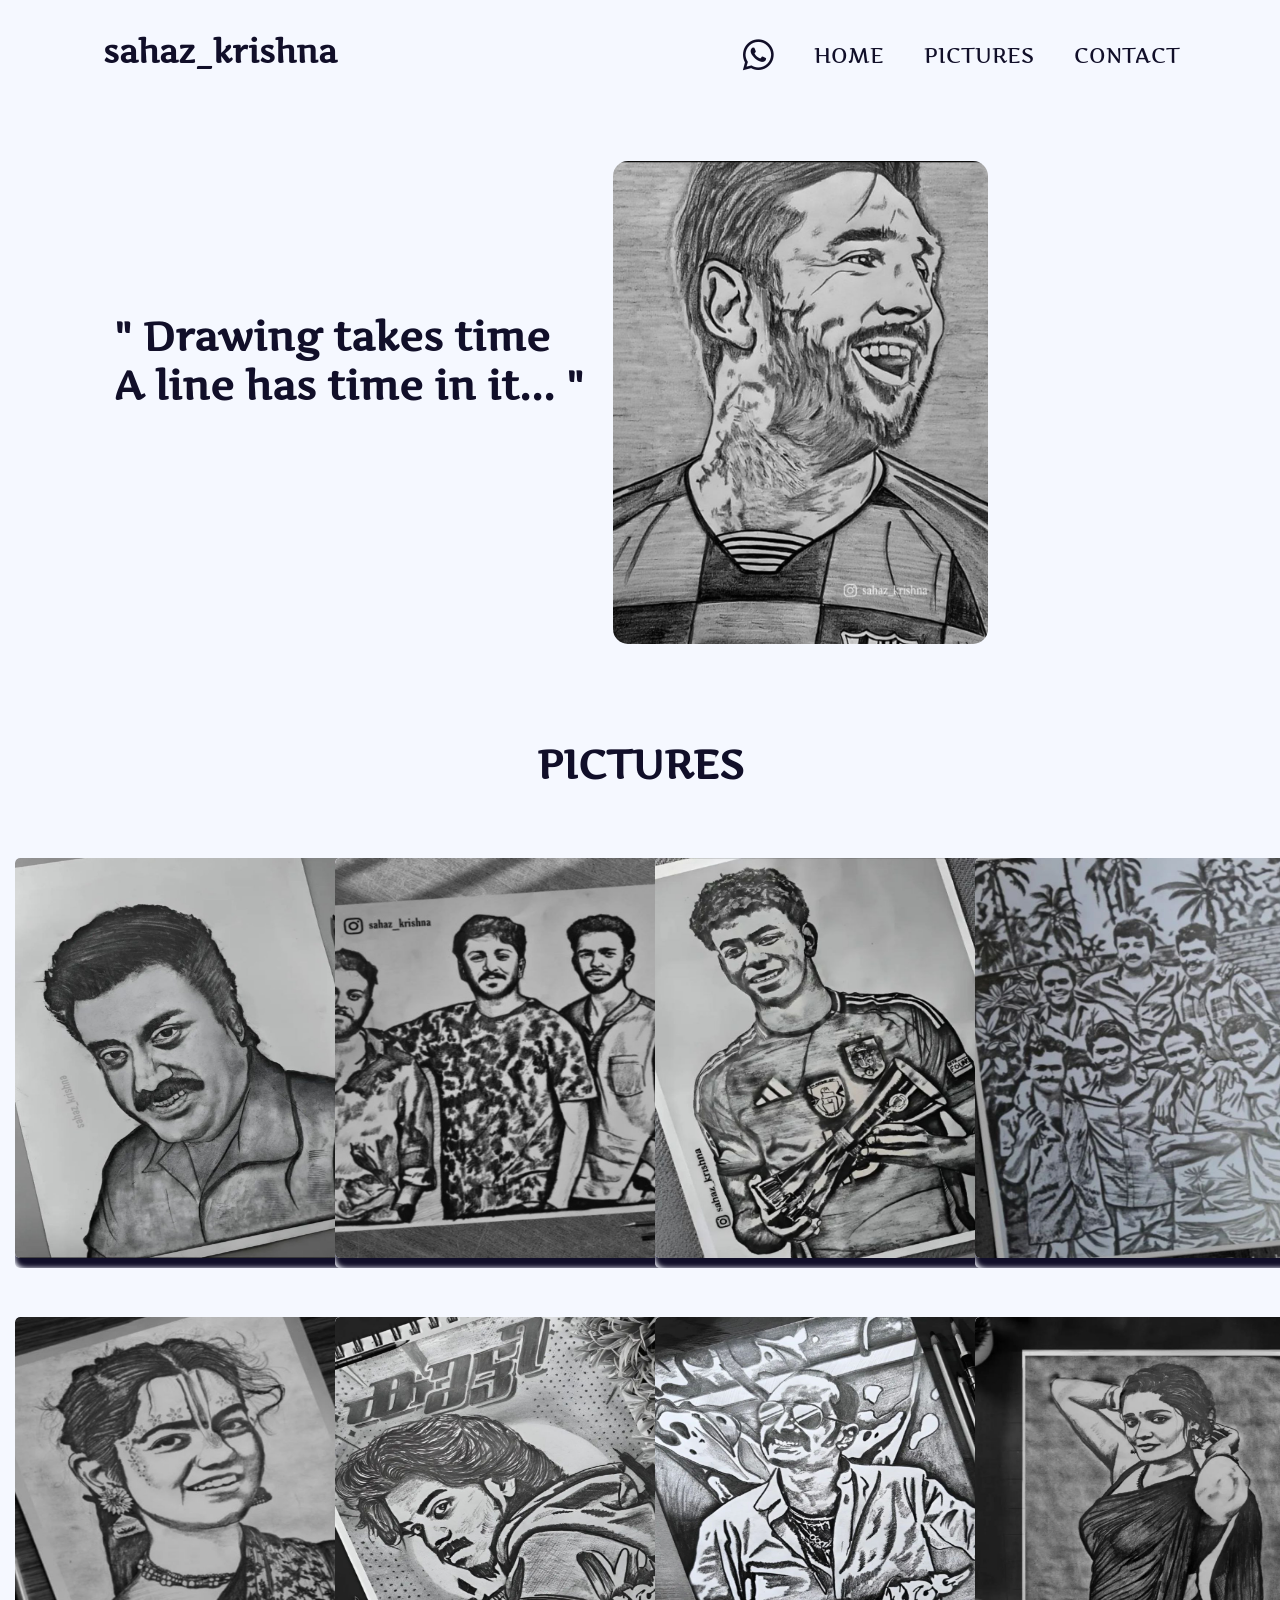
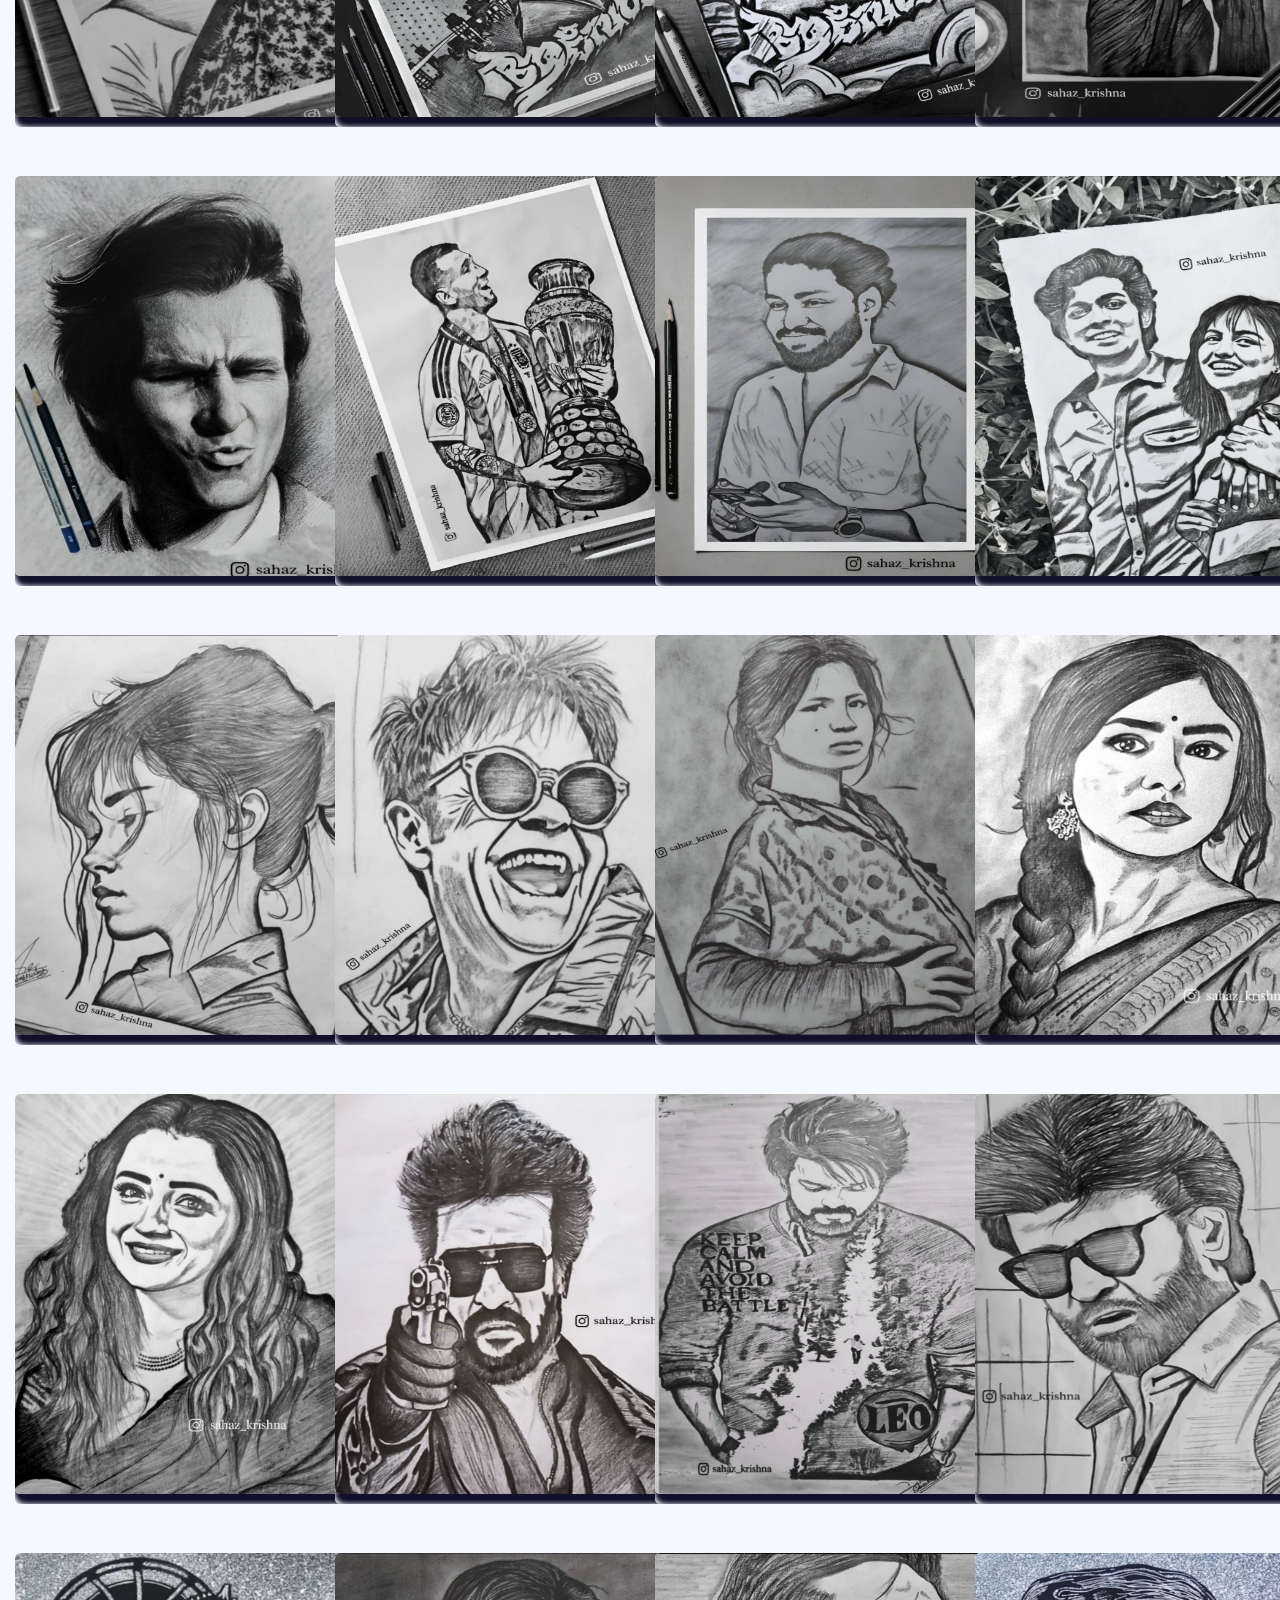
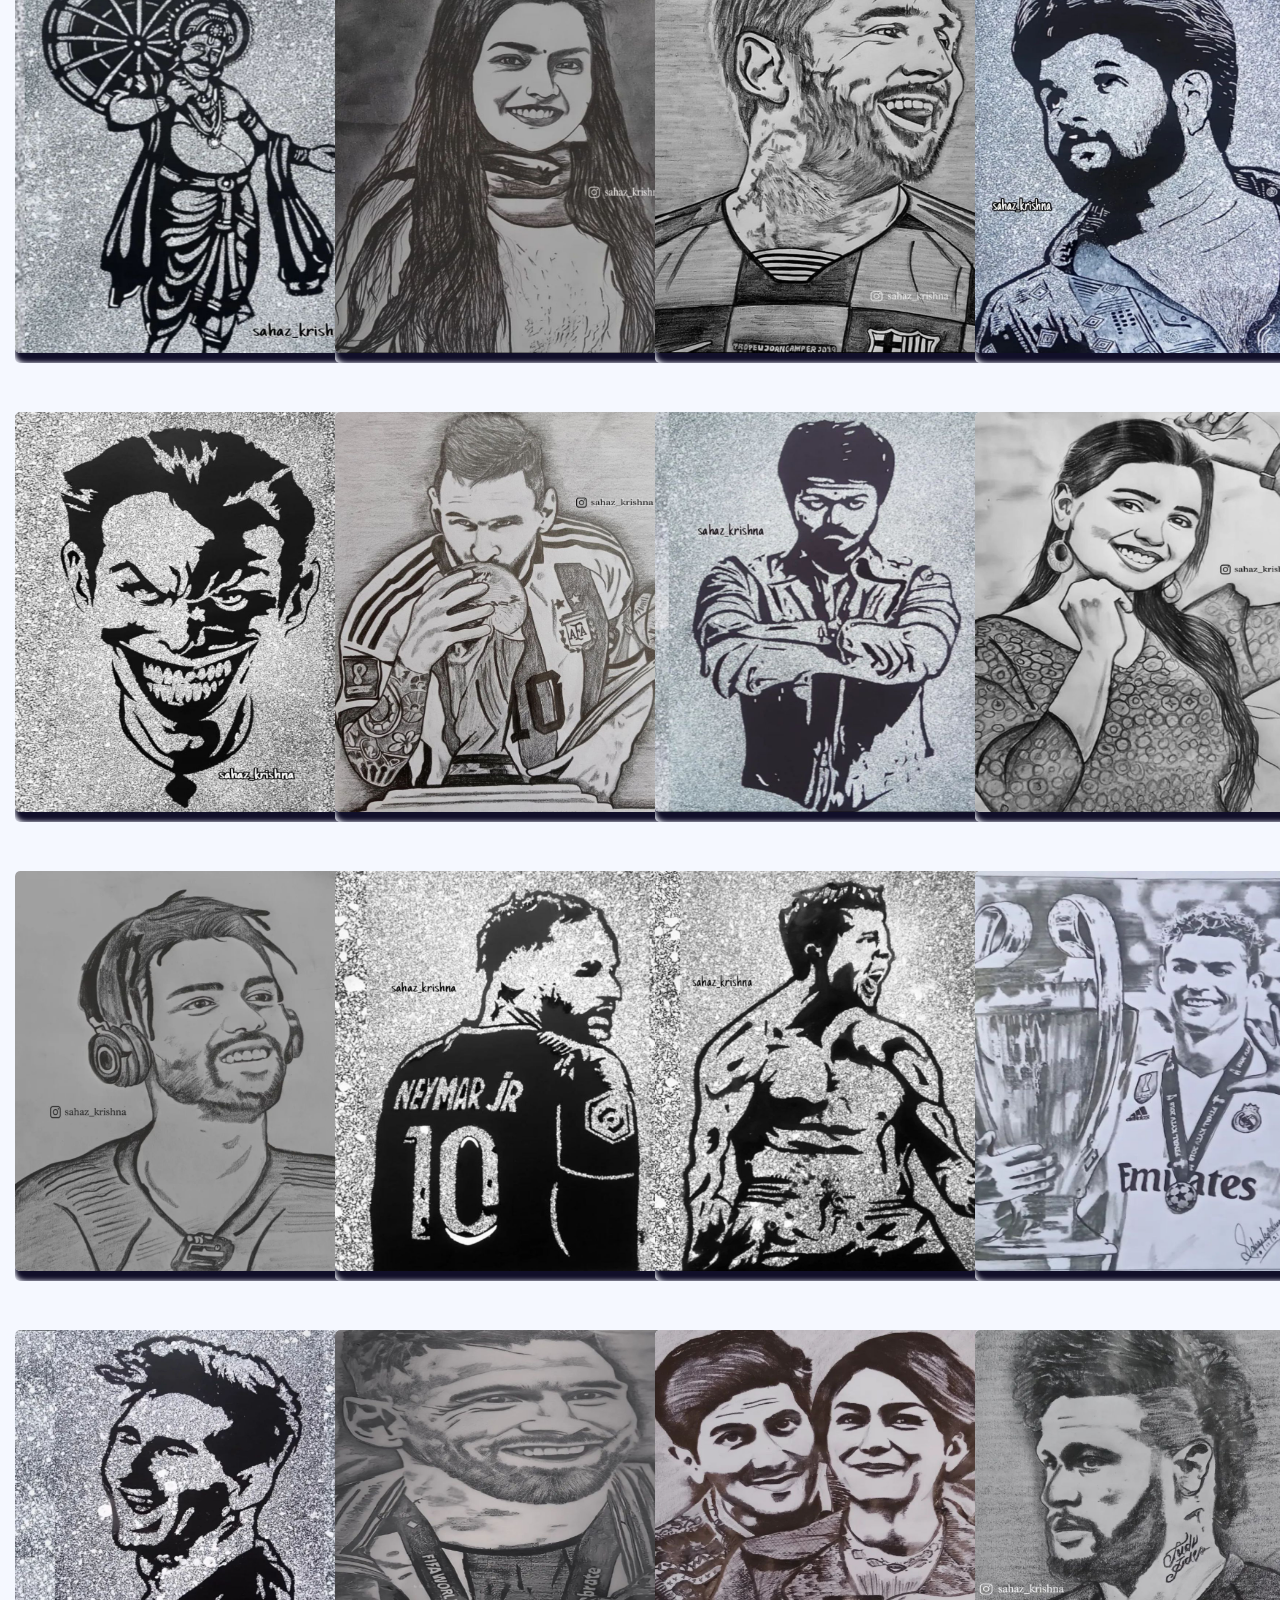
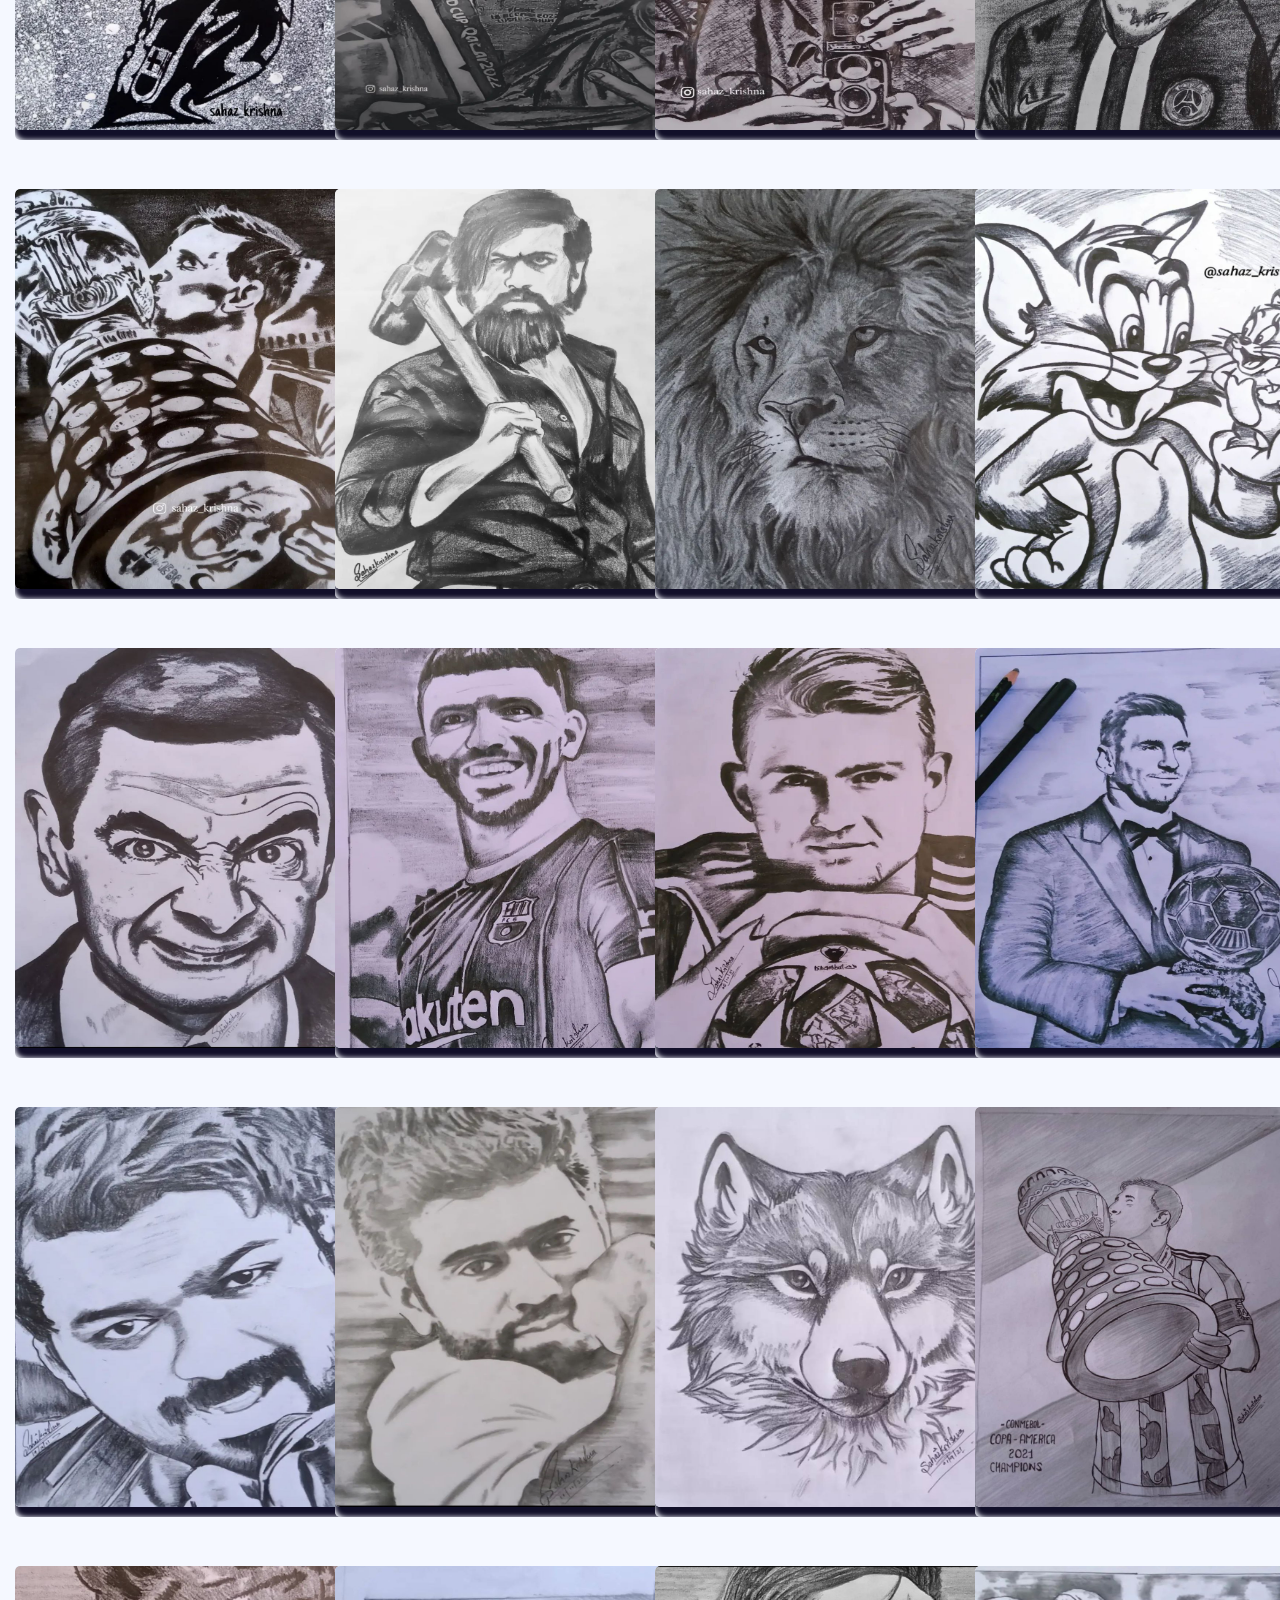
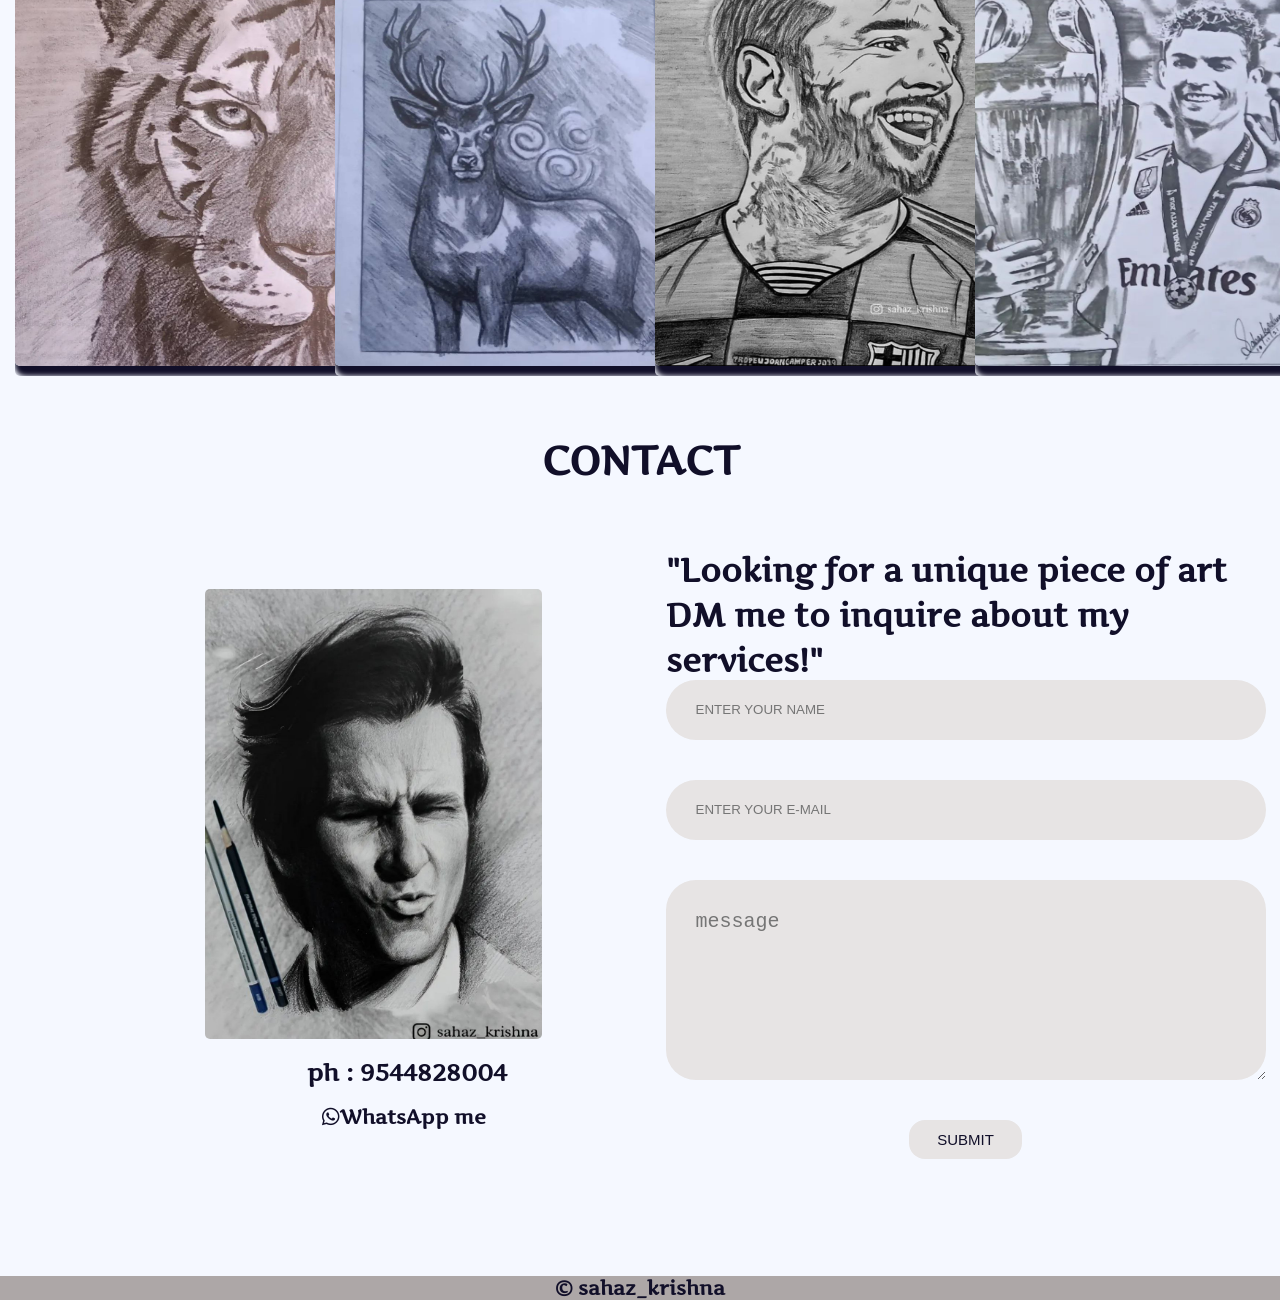
<file: index.html>
<!DOCTYPE html>
<html lang="en">
<head>
    <meta charset="UTF-8">
    <meta name="viewport" content="width=device-width, initial-scale=1.0">
    <link rel="shortcut icon" href="images/photo23messi.jpg">
    <title>sahaz_krishna</title>
    <link rel="preconnect" href="https://fonts.googleapis.com">
    <link rel="preconnect" href="https://fonts.gstatic.com" crossorigin>
    <link href="https://fonts.googleapis.com/css2?family=Artifika&family=Orbitron:wght@400..900&family=Share+Tech+Mono&display=swap" rel="stylesheet">
    <link rel="stylesheet" href="https://cdnjs.cloudflare.com/ajax/libs/font-awesome/6.7.1/css/all.min.css" integrity="sha512-5Hs3dF2AEPkpNAR7UiOHba+lRSJNeM2ECkwxUIxC1Q/FLycGTbNapWXB4tP889k5T5Ju8fs4b1P5z/iB4nMfSQ==" crossorigin="anonymous" referrerpolicy="no-referrer" />
    <link rel="stylesheet" href="style.css">
    <link rel="stylesheet" media="screen and (max-width:450px)" href="phone.css">
    
    
</head>
<body>
<div id="home">
    <div class="navbar" >
        <div class="logo">
            <h1>sahaz_krishna</h1>
        </div>
        <div class="phnwa">
            <a href="https://wa.me/919544828004"><p class="fa-brands fa-whatsapp"></p></a>
        </div>
        <div class="travel">
            <i onclick="rembar()" class="fa-solid fa-xmark" ></i>
            <i onclick="bar()" class="fa-solid fa-bars"></i>
            <ul>
                <li><a href="https://wa.me/919544828004"><p class="fa-brands fa-whatsapp"></p></a></li>
                <li><a class="a" href="#home">HOME</a></li>
                <li><a class="a" href="#pictures">PICTURES</a></li>
                <li><a class="a" href="#contact">CONTACT</a></li>
            </ul>
        </div>
        
    </div>
    <!-- ...........photo............................................... -->
    <div class="text">
        <div class="text1">
            <h1>&quot Drawing takes time <br> A line has time in it... &quot <br></h1>
        </div>
        <div class="card">
            <div class="logo2">
                <div class="front">
                </div>
                <div class="back">
                    <h2>Reach out to me for professional inquiries</h2>
                    <a class="inst" href="https://www.instagram.com/sahaz_krishna?utm_source=ig_web_button_share_sheet&igsh=ZDNlZDc0MzIxNw=="><p class="fa-brands fa-instagram"></p>sahaz_krishna</a>
                    <br>
                    <h2>ph : 9544828004</h2>
                    <br>
                    <a class="waa" href="https://wa.me/919544828004"><p class="fa-brands fa-whatsapp"></p>WhatsApp me</a>
                </div>
            </div>
        </div>
    </div>
    
</div>
    <!-- .....................pictures........................................ -->
<div id="pictures">
    <div class="pictures" id="#pic">
        <h1>PICTURES</h1>
        <div class="grid">
            <div>
                <img src="images/photo1.jpg" alt="1">
            </div>
            <div>
                <img src="images/photo2.jpg" alt="2">
            </div>
            <div>
                <img src="images/photo3lamineyamal.jpg" alt="3">
            </div>
            <div>
                <img src="images/photo4cinima.jpg" alt="4">
            </div>
        </div>
        <div class="grid">
            <div>
                <img src="images/photo5.jpg" alt="5">
            </div>
            <div>
                <img src="images/photokuttiavesham6.jpg" alt="6">
            </div>
            <div>
                <img src="images/photo7avesham.jpg" alt="7">
            </div>
            <div>
                <img src="images/photo8.jpg" alt="8">
            </div>
        </div>
        <div class="grid">
            <div>
                <img src="images/photosigma9.jpg" alt="9">
            </div>
            <div>
                <img src="images/photomessi10.jpg" alt="10">
            </div>
            <div>
                <img src="images/photozodes11.jpg" alt="11">
            </div>
            <div>
                <img src="images/photo12premlu.jpg" alt="12">
            </div>
        </div>
        <div class="grid">
            <div>
                <img src="images/photo13.jpg" alt="13">
            </div>
            <div>
                <img src="images/photo14elonmusk.jpg" alt="14">
            </div>
            <div>
                <img src="images/photo15.jpg" alt="15">
            </div>
            <div>
                <img src="images/photo16.jpg" alt="16">
            </div>
        </div>
        <div class="grid">
            <div>
                <img src="images/photo17.jpg" alt="17">
            </div>
            <div>
                <img src="images/photo18kabali.jpg" alt="18">
            </div>
            <div>
                <img src="images/photo19vijay.jpg" alt="19">
            </div>
            <div>
                <img src="images/photo20kabali.jpg" alt="20">
            </div>
        </div>
        <div class="grid">
            <div>
                <img src="images/photo21maveli.jpg" alt="21">
            </div>
            <div>
                <img src="images/photo22.jpg" alt="22">
            </div>
            <div>
                <img src="images/photo23messi.jpg" alt="23">
            </div>
            <div>
                <img src="images/photo24.jpg" alt="24">
            </div>
        </div>
        <div class="grid">
            <div>
                <img src="images/photo25joker.jpg" alt="25">
            </div>
            <div>
                <img src="images/photo26messicup.jpg" alt="26">
            </div>
            <div>
                <img src="images/photovijay27.jpg" alt="27">
            </div>
            <div>
                <img src="images/photo28.jpg" alt="28">
            </div>
        </div>
        <div class="grid">
            <div>
                <img src="images/photo29thoopi.jpg" alt="29">
            </div>
            <div>
                <img src="images/photo30neymar.jpg" alt="30">
            </div>
            <div>
                <img src="images/photo31ronaldo.jpg" alt="31">
            </div>
            <div>
                <img src="images/ronaldo46.jpg" alt="46">
            </div>
        </div>
        <div class="grid">
            <div>
                <img src="images/messi32.jpg" alt="33">
            </div>
            <div>
                <img src="images/messi33.jpg" alt="33">
            </div>
            <div>
                <img src="images/dhulkar34.jpg" alt="34">
            </div>
            <div>
                <img src="images/neymar35.jpg" alt="35">
            </div>
        </div>
        <div class="grid">
            <div>
                <img src="images/messi36.jpg" alt="36">
            </div>
            <div>
                <img src="images/rocky38.jpg" alt="38">
            </div>
            <div>
                <img src="images/lion40.jpg" alt="40">
            </div>
            <div>
                <img src="images/tomandjerry41.jpg" alt="41">
            </div>
        </div>
        <div class="grid">
            <div>
                <img src="images/mrbean42.jpg" alt="42">
            </div>
            <div>
                <img src="images/barca43.jpg" alt="43">
            </div>
            <div>
                <img src="images/photo44.jpg" alt="44">
            </div>
            <div>
                <img src="images/messi45.jpg" alt="45">
            </div>
        </div>
        <div class="grid">
            <div>
                <img src="images/vijay48.jpg" alt="48">
            </div>
            <div>
                <img src="images/nivin47.jpg" alt="47">
            </div>
            <div>
                <img src="images/fox52.jpg" alt="52">
            </div>
            <div>
                <img src="images/messi53.jpg" alt="53">
            </div>
        </div>
        <div class="grid">
            <div>
                <img src="images/tiger50.jpg" alt="50">
            </div>
            <div>
                <img src="images/deer51.jpg" alt="51">
            </div>
            <div>
                <img src="images/photo23messi.jpg" alt="23">
            </div>
            <div>
                <img src="images/ronaldo46.jpg" alt="46">
            </div>
        </div>
        <div class="popup">
            <span>&times</span>
            <img src="images/photo1.jpg" alt="popup">
        </div>
    </div>
</div>
    <!-- .................................contact............................................... -->
<div id="contact">
    <div class="contact" id="#cnn">
        <h1>CONTACT</h1>
     </div>
     <div class="form">
        <div class="sigma">
            <img src="images/photosigma9.jpg" alt="sigma">
            <label for="img"><h2>ph : 9544828004</h2></label>
        </div>
        <div class="touch">
            <h1>"Looking for a unique piece of art <br> DM me to inquire about my services!"</h1>
        </div>
     </div>
     <form action="https://formspree.io/f/mvgobpwb" method="post" class="msg">
        <div class="inner">
            <input type="text" name="name" placeholder="ENTER YOUR NAME" required class="msg1">
            <input type="email" name="email" placeholder="ENTER YOUR E-MAIL" required class="msg2">
            <textarea name="message" placeholder="message" required class="msg3"></textarea>
            <button type="submit" class="submit">SUBMIT</button>
        </div>
     </form>
     <div class="wa">
        <a href="https://wa.me/919544828004"><p class="fa-brands fa-whatsapp"></p>WhatsApp me</a>
     </div>     
     <!-- ...................................copy-right.................................. -->
      <div class="copy">
        <h1>&copy sahaz_krishna</h1>
      </div>
</div>
    
    <script src="script.js"></script>
</body>
</html>
</file>
<file: style.css>
*{
    margin: 0;
    padding: 0;
    box-sizing: border-box;
}
html{
    scroll-behavior: smooth;
}
body{
    background-color: #f5f8ff; 
    color: #110f29;
    font-family: "Artifika";
}
.travel i{
    display: none;
}
.navbar{
    display: flex;
    justify-content: space-between;
    align-items: center;
    height: 80px;
    padding: 40px 80px;
}
.travel ul{
    display: flex;
    align-items: center;
}
.travel ul li{
    list-style: none;   
}
.travel ul li p{
    font-size: 35px;
}
.travel ul a{
    text-decoration: none;
    padding: 20px;
    font-size: 1.3rem;
    color: #110f29;
    position: relative;
}
.travel ul .a::after{
    content: "";
    position: absolute;
    background-color: #110f29;
    height: 2px;
    width: 0%;
    top: 42px;
    left: 23px;
    transition: 0.5s;
}
.travel ul .a:hover::after{
    width: 57%;
}
.travel{
    margin-top: 30px;
}
.logo{
    padding: 3px 22px 5px 23px;
    margin-top: 25px;
}
/* .............photo................... */
.text{
    display: flex;
    justify-content: space-between;
    align-items: center;
    height: 630px;
    position: relative;
}
.text .logo2{
    height: 483px;
    width: 375px;
    position: relative;
    top: 7px;
    right: 292px;
    background-color: #f5f8ff;
    transition: 1s;
    cursor: pointer;
    transform-style: preserve-3d;
}

.text .text1 h1{
    position: absolute;
    top: 232px;
    left: 114px;
    font-size: 40px;
}
.waa{
    position: absolute;
    top: 66%;
    left: 29%;
    font-size: 20px;
    text-decoration: none;
    font-weight: bold;
    color: #110f29;
    margin-top: 41px;
    transition: 0.5s;
}
.front , .back{
    width: 100%;
    height: 100%;
    position: absolute;
    border-radius: 15px;
    backface-visibility: hidden;
}
.front{
    background: url(images/photo23messi.jpg);
    background-size: cover;
    
}
.back{
    background-color:#ada7a7;
    transform: rotateY(180deg);
    display: flex;
    flex-direction: column;
    align-items: center;
    justify-content: center;
    text-align: center; 
}
.back .inst {
    position: absolute;
    top: 67%;
    left: 24%;
    font-size: 22px;
    font-weight: bold;
    color: #110f29;
    transition: 0.5s;
}
.back a {
    top: 358px;
    left: 104px;
    position: absolute;
    text-decoration: none;
    font-size: 20px;
}
.back a:hover{
    color: #110f29;
    transform: translateY(-2px);
}
.card:hover .logo2{
    transform: rotateY(180deg);
}
/* ..............................grid...................... */
.pictures h1{
    text-align: center;
    margin-top: 30px;
    font-size: 40px;
    margin-bottom: 20px;
}
.grid{
    display: grid;
    grid-template-columns: repeat(auto-fit,minmax(220px,1fr));
    grid-gap: 0px;
}
.grid div{
    background-color: #f5f8ff;
    margin-top: 49px;
    margin-left: 15px;
    height: 410px;
    width: 350px;
    border-radius: 5px;
    overflow: hidden;
    display: inline-block;
    cursor: pointer;
}
.form h2{
    position: absolute;
    top: 509px;
    left: 307px;
    font-size: 24px;
}
.grid div img{
    height: 400px;
    width: 350px;
    border-radius: 5px;
    transition: 0.5s;
    box-shadow: 5px 5px 5px 5px;
}
.grid div img:hover{
    scale: 1.1;
}
.popup{
    position: fixed;
    top: 0;
    left: 0;
    height: 100%;
    width: 100%;
    background: rgba(0, 0, 0, 0.9);
    z-index: 100;
    display: none;
}
.popup img{
    position: absolute;
    top: 16%;
    left: 36%;
    height: 69%;
    width: 30%;
    border-radius: 5px;
}
.popup span{
    font-size: 40px;
    color: black;
    position: absolute;
    top: 15%;
    left: 64%;
    z-index: 110;
    cursor: pointer;
}
/* ..............................CONTACT.................... */
.contact h1{
    text-align: center;
    margin-top: 60px;
    font-size: 40px;
}
.form{
    display: flex;
    justify-content: space-between;
    margin-top: 5%;
    position: relative;
}
.form img{
    height: 450px;
    position: absolute;
    top: 0%;
    left: 16%;
    border-radius: 5px;
    margin-top: 40px;
}
.form h1{
    position: absolute;
    top: 0;
    right: 4%;
    left: 52%;
    line-height: 1.4;
}
.msg{
    position: relative;
    gap: 20px;
    height: 727px;
}
.msg .inner{
    display: flex;
    align-items: center;
    flex-direction: column;
    position: absolute;
    left: 52%;
    top: 18%;
    gap: 40px;
}
.msg .inner input{
    height: 50px;
    width: 600px;
    border: none;
    background-color: hsl(0, 4%, 90%);
    padding: 30px;
    border-radius: 30px;
}
.msg .inner input:focus{
    border: #110f29;
}
.msg .inner textarea{
    height: 200px;
    width: 600px;
    border: none;
    background-color: hsl(0, 4%, 90%);
    padding: 30px;
    border-radius: 30px;
    font-size: 20px;
}
.msg .inner textarea:focus{
    border: #110f29;
}
.msg .inner button{
    outline: none;
    border: none;
    background-color: hsl(0, 4%, 90%);
    color: #110f29;
    padding: 11px 28px;
    font-size: 15px;
    border-radius: 16px;
    transition: 05s;
    cursor: pointer;
}
.msg .inner button:active{
    background-color: #ada7a7;
}
form a i{
    position: absolute;
    top: 68%;
    left: 26%;
    font-size: 29px;
    color: black;
    transition: 0.5s;
}
.wa{
    position: relative;
}
.wa a{
    position: absolute;
    top: -171px;
    left: 322px;
    text-decoration: none;
    font-size: 20px;
    color: #110f29;
    font-weight: bold;
}
.phnwa{
    display: none;
}
form a i:hover{
    color: #ada7a7;
    transform: translateY(-3px);
}
/* ...........................copy......................... */
.copy h1{
    text-align: center;
    font-size: 20px;
    background-color: #ada7a7;
}
</file>
<file: phone.css>
.logo h1{
    font-size: 21px;
    margin-top: -31px;
    margin-left: -79px;
}
.travel{
    position: fixed;
    top: -51px;
    height: 219%;
    width: 35%;
    background-color: dimgrey;
    left: 100%;
    z-index: 2;
    transition: 0.5s;
}
.travel ul{
    display: block;
    position: absolute;
    top: 5%;
    left: 13%;
    font-size: 31px;
}
.travel ul li a{
    font-size: 14px;
    padding: 0px;
}
.travel .fa-bars{
    display: block;
    position: absolute;
    top: 49px;
    left: -38%;
    font-size: 17px;
    z-index: -2;
    transition: 0.5s;
}
.travel .fa-xmark{
    display: block;
    position: absolute;
    top: 45px;
    left: 100%;
    font-size: 25px;
    z-index: -2;
}

.travel ul .a::after{
    content: "";
    position: absolute;
    background-color: #110f29;
    height: 1px;
    width: 0%;
    top: 17px;
    left: 3px;
    transition: 0.5s; 
}
.travel ul li p {
    font-size: 27px;
    margin-top: 17px;
}
.back{
    font-size: 12px;
}
/* .....................photo-adjust......................... */
.text{
    margin-top: 10px;
    width: 425px;
}
.pictures h1 {
    margin-top: -122px;
    font-size: 22px;
    margin-bottom: 10px;
}
.text .logo2 {
    top: -134px;
    right: 90px;
    height: 329px;
    width: 245px;
    font-size: 28px;
}
.text .text1 h1 {
    top: 414px;
    left: 86px;
    font-size: 23px;
}
.text .text1 h1 i{
    position: absolute;
    top: 10%;
}
.back a p{
    font-size: 12px;
}
.pictures{
    width: 425px;
}
.msg .inner button {
    outline: none;
    border: none;
    box-shadow: 2px 2px 2px;
    background-color: hsl(0, 4%, 90%);
    color: #110f29;
    padding: 8px 23px;
    font-size: 9px;
    border-radius: 16px;
    transition: 05s;
    cursor: pointer;
}
.back .inst{
    position: absolute;
    top: 67%;
    left: 24%;
    font-size: 16px;
    font-weight: bold;
    color: #110f29;
    transition: 0.5s;
}
.grid {
    grid-template-columns: repeat(auto-fit, minmax(150px, 1fr));
    grid-gap: 0px;
    margin-left: -85px;
    width: 412px;
}
.grid div{
    background: #f5f8ff;
    height: 234px;
    size: a3;
    margin-top: 15px;
    margin-left: 98px;
    width: 191px;
}
#contact{
    width: 425px;
}
.form img{
    height: 337px;
    left: 11%;
    top: 55px;
}
.form h2{
    position: absolute;
    top: 438px;
    left: 164px;
    font-size: 12px;
}
.form h1{
    font-size: 13px;
    left: 22%;
    top: 9px;
}
.msg .inner input {
    box-shadow: 2px 2px 2px;
    width: 259px;
    height: 0px;
    padding: 16px;
    outline-color: black;
    font-size: 11px;
}
.msg .inner textarea{
    box-shadow: 2px 2px 2px;
    width: 262px;
    font-size: 17px;
    padding: 24px;
    height: 113px;
    outline-color: black;
}
.form img{
    border-radius: 16px;
    height: 199px;
    display: none;
}
.msg .inner {
    left: 20%;
    top: 85px;
    border-radius: 10px;
}
form a i{
    top: 65%;
}
.msg{
    height: 487px;
}
.grid div img{
    border-radius: 10px;
    height: 233px;
    width: 193px;
}
.grid div{
    background: #f5f8ff;
}
.popup img{
    top: 29%;
    left: 20%;
    height: 35%;
    width: 58%;
}
.popup span{
    font-size: 35px;
    color: black;
    top: 29%;
    left: 68%;
}
.inner{
    margin-bottom: 5px;
}
.copy h1{
    text-align: center;
    font-size: 11px;
    background-color: #ada7a7;
    margin-top: 40px;
}
.pictures h1 {
    margin-top: -122px;
    font-size: 22px;
}
.contact h1 {
    font-size: 25px;
}
.wa a {
    top: -9px;
    left: 160px;
    font-size: 13px;
}
.phnwa{
    display: block;
    text-decoration: none;
    margin-bottom: 7px;
}
.phnwa a{
    color: #110f29;
    font-size: 24px;
}
.back a{
    position: absolute;
    top: 226px;
    font-size: 13px;
    left: 66px;
}
</file>
